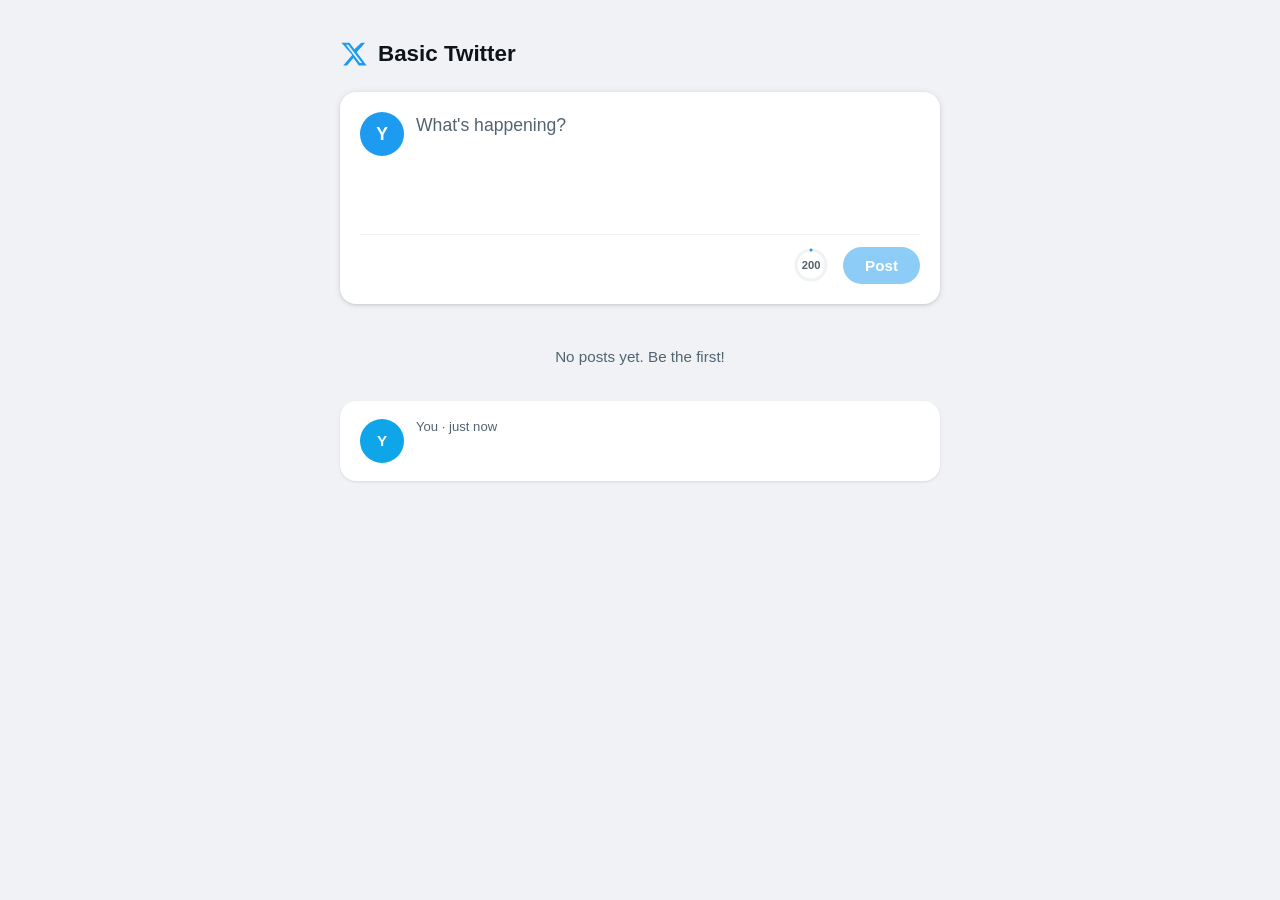
<file: src/main/resources/templates/index.html>
<!DOCTYPE html>
<html xmlns:th="http://www.thymeleaf.org" lang="en">
<head>
    <meta charset="UTF-8">
    <meta name="viewport" content="width=device-width, initial-scale=1.0">
    <title>Basic Twitter</title>
    <style>
        *, *::before, *::after { box-sizing: border-box; margin: 0; padding: 0; }

        body {
            font-family: -apple-system, BlinkMacSystemFont, "Segoe UI", Roboto, sans-serif;
            background: #f0f2f5;
            min-height: 100vh;
            display: flex;
            flex-direction: column;
            align-items: center;
            padding: 40px 16px;
        }

        header {
            width: 100%;
            max-width: 600px;
            margin-bottom: 24px;
            display: flex;
            align-items: center;
            gap: 10px;
        }

        header svg { color: #1d9bf0; }

        header h1 {
            font-size: 1.4rem;
            font-weight: 700;
            color: #0f1419;
        }

        .composer {
            background: #fff;
            border-radius: 16px;
            box-shadow: 0 1px 3px rgba(0,0,0,.12), 0 1px 8px rgba(0,0,0,.08);
            padding: 20px;
            width: 100%;
            max-width: 600px;
        }

        .composer-inner {
            display: flex;
            gap: 12px;
        }

        .avatar {
            width: 44px;
            height: 44px;
            border-radius: 50%;
            background: #1d9bf0;
            flex-shrink: 0;
            display: flex;
            align-items: center;
            justify-content: center;
            color: #fff;
            font-weight: 700;
            font-size: 1.1rem;
        }

        .composer-body { flex: 1; }

        textarea {
            width: 100%;
            border: none;
            outline: none;
            resize: none;
            font-size: 1.1rem;
            line-height: 1.5;
            color: #0f1419;
            font-family: inherit;
            min-height: 100px;
            background: transparent;
        }

        textarea::placeholder { color: #536471; }

        .composer-footer {
            display: flex;
            align-items: center;
            justify-content: flex-end;
            gap: 14px;
            margin-top: 12px;
            padding-top: 12px;
            border-top: 1px solid #eff3f4;
        }

        .counter-ring {
            position: relative;
            width: 36px;
            height: 36px;
            flex-shrink: 0;
        }

        .counter-ring svg {
            transform: rotate(-90deg);
        }

        .counter-ring .track {
            fill: none;
            stroke: #eff3f4;
            stroke-width: 3;
        }

        .counter-ring .progress {
            fill: none;
            stroke: #1d9bf0;
            stroke-width: 3;
            stroke-linecap: round;
            transition: stroke-dashoffset 0.15s ease, stroke 0.15s ease;
        }

        .counter-label {
            position: absolute;
            inset: 0;
            display: flex;
            align-items: center;
            justify-content: center;
            font-size: 0.7rem;
            font-weight: 600;
            color: #536471;
            transition: color 0.15s ease;
        }

        .counter-label.warn  { color: #f4a118; }
        .counter-label.danger { color: #f4212e; }

        button[type="submit"] {
            background: #1d9bf0;
            color: #fff;
            border: none;
            border-radius: 999px;
            padding: 10px 22px;
            font-size: 0.95rem;
            font-weight: 700;
            cursor: pointer;
            transition: background 0.15s ease, opacity 0.15s ease;
        }

        button[type="submit"]:hover:not(:disabled) { background: #1a8cd8; }

        button[type="submit"]:disabled {
            opacity: 0.5;
            cursor: not-allowed;
        }

        /* ---- warning banner ---- */
        .limit-banner {
            display: none;
            margin-top: 10px;
            padding: 8px 12px;
            border-radius: 8px;
            font-size: 0.85rem;
            font-weight: 500;
        }

        .limit-banner.warn   { display: block; background: #fff8e1; color: #b36200; }
        .limit-banner.danger { display: block; background: #fdecea; color: #c0392b; }

        /* ---- feed ---- */
        .feed {
            width: 100%;
            max-width: 600px;
            margin-top: 20px;
            display: flex;
            flex-direction: column;
            gap: 12px;
        }

        .post-card {
            background: #fff;
            border-radius: 16px;
            box-shadow: 0 1px 3px rgba(0,0,0,.10);
            padding: 18px 20px;
            display: flex;
            gap: 12px;
            animation: slideIn 0.25s ease;
        }

        @keyframes slideIn {
            from { opacity: 0; transform: translateY(-8px); }
            to   { opacity: 1; transform: translateY(0); }
        }

        .post-card .avatar { background: #0ea5e9; font-size: 0.95rem; }

        .post-meta { font-size: 0.82rem; color: #536471; margin-bottom: 4px; font-weight: 500; }

        .post-text { color: #0f1419; font-size: 1rem; line-height: 1.5; white-space: pre-wrap; word-break: break-word; }

        .no-posts { text-align: center; color: #536471; font-size: 0.95rem; padding: 24px 0; }
    </style>
</head>
<body>

<header>
    <svg width="28" height="28" viewBox="0 0 24 24" fill="currentColor" aria-hidden="true">
        <path d="M18.244 2.25h3.308l-7.227 8.26 8.502 11.24H16.17l-4.714-6.231-5.401 6.231H2.744l7.73-8.835L1.254 2.25H8.08l4.253 5.622 5.911-5.622Zm-1.161 17.52h1.833L7.084 4.126H5.117z"/>
    </svg>
    <h1>Basic Twitter</h1>
</header>

<div class="composer">
    <form th:action="@{/post}" method="post" id="postForm">
        <div class="composer-inner">
            <div class="avatar" aria-hidden="true">Y</div>
            <div class="composer-body">
                <textarea
                    id="tweetBox"
                    name="content"
                    placeholder="What's happening?"
                    maxlength="200"
                    rows="4"
                    aria-label="Compose post"
                    aria-describedby="charCounter"
                ></textarea>
            </div>
        </div>

        <div id="limitBanner" class="limit-banner" role="alert"></div>

        <div class="composer-footer">
            <!-- circular progress ring -->
            <div class="counter-ring" aria-hidden="true">
                <svg width="36" height="36" viewBox="0 0 36 36">
                    <circle class="track"    cx="18" cy="18" r="15"/>
                    <circle class="progress" cx="18" cy="18" r="15"
                            stroke-dasharray="94.25"
                            stroke-dashoffset="94.25"
                            id="ringProgress"/>
                </svg>
                <span class="counter-label" id="charCounter">200</span>
            </div>

            <button type="submit" id="submitBtn" disabled>Post</button>
        </div>
    </form>
</div>

<section class="feed" aria-label="Posts">
    <div th:if="${posts.isEmpty()}" class="no-posts">No posts yet. Be the first!</div>
    <article th:each="post : ${posts}" class="post-card">
        <div class="avatar" aria-hidden="true">Y</div>
        <div>
            <div class="post-meta">You &middot; just now</div>
            <p class="post-text" th:text="${post}"></p>
        </div>
    </article>
</section>

<script>
    const MAX = 200;
    const WARN_THRESHOLD  = 0.8;   // 80% → yellow
    const LIMIT_THRESHOLD = 0.9;   // 90% → red

    const textarea   = document.getElementById('tweetBox');
    const counter    = document.getElementById('charCounter');
    const ring       = document.getElementById('ringProgress');
    const submitBtn  = document.getElementById('submitBtn');
    const banner     = document.getElementById('limitBanner');

    const CIRCUMFERENCE = 2 * Math.PI * 15; // 94.25

    function update() {
        const used     = textarea.value.length;
        const remaining = MAX - used;
        const ratio    = used / MAX;
        const offset   = CIRCUMFERENCE * (1 - ratio);

        // ring
        ring.style.strokeDashoffset = offset;

        // colour states
        if (ratio >= 1) {
            ring.style.stroke  = '#f4212e';
            counter.className  = 'counter-label danger';
            counter.textContent = '0';
            banner.className   = 'limit-banner danger';
            banner.textContent = 'Character limit reached (200/200).';
        } else if (ratio >= LIMIT_THRESHOLD) {
            ring.style.stroke  = '#f4212e';
            counter.className  = 'counter-label danger';
            counter.textContent = remaining;
            banner.className   = 'limit-banner danger';
            banner.textContent = `Almost there — only ${remaining} character${remaining === 1 ? '' : 's'} left!`;
        } else if (ratio >= WARN_THRESHOLD) {
            ring.style.stroke  = '#f4a118';
            counter.className  = 'counter-label warn';
            counter.textContent = remaining;
            banner.className   = 'limit-banner warn';
            banner.textContent = `Getting close — ${remaining} character${remaining === 1 ? '' : 's'} remaining.`;
        } else {
            ring.style.stroke  = '#1d9bf0';
            counter.className  = 'counter-label';
            counter.textContent = remaining;
            banner.className   = 'limit-banner';
            banner.textContent = '';
        }

        // block typing past limit
        if (used > MAX) {
            textarea.value = textarea.value.slice(0, MAX);
            return;
        }

        // enable submit only when 1–200 chars (non-whitespace)
        submitBtn.disabled = used === 0 || textarea.value.trim().length === 0;
    }

    textarea.addEventListener('input', update);

    // prevent paste that would exceed the limit
    textarea.addEventListener('paste', () => setTimeout(update, 0));

    // clear textarea after successful form submit
    document.getElementById('postForm').addEventListener('submit', () => {
        setTimeout(() => { textarea.value = ''; update(); }, 0);
    });

    update(); // initialise
</script>
</body>
</html>
</file>
